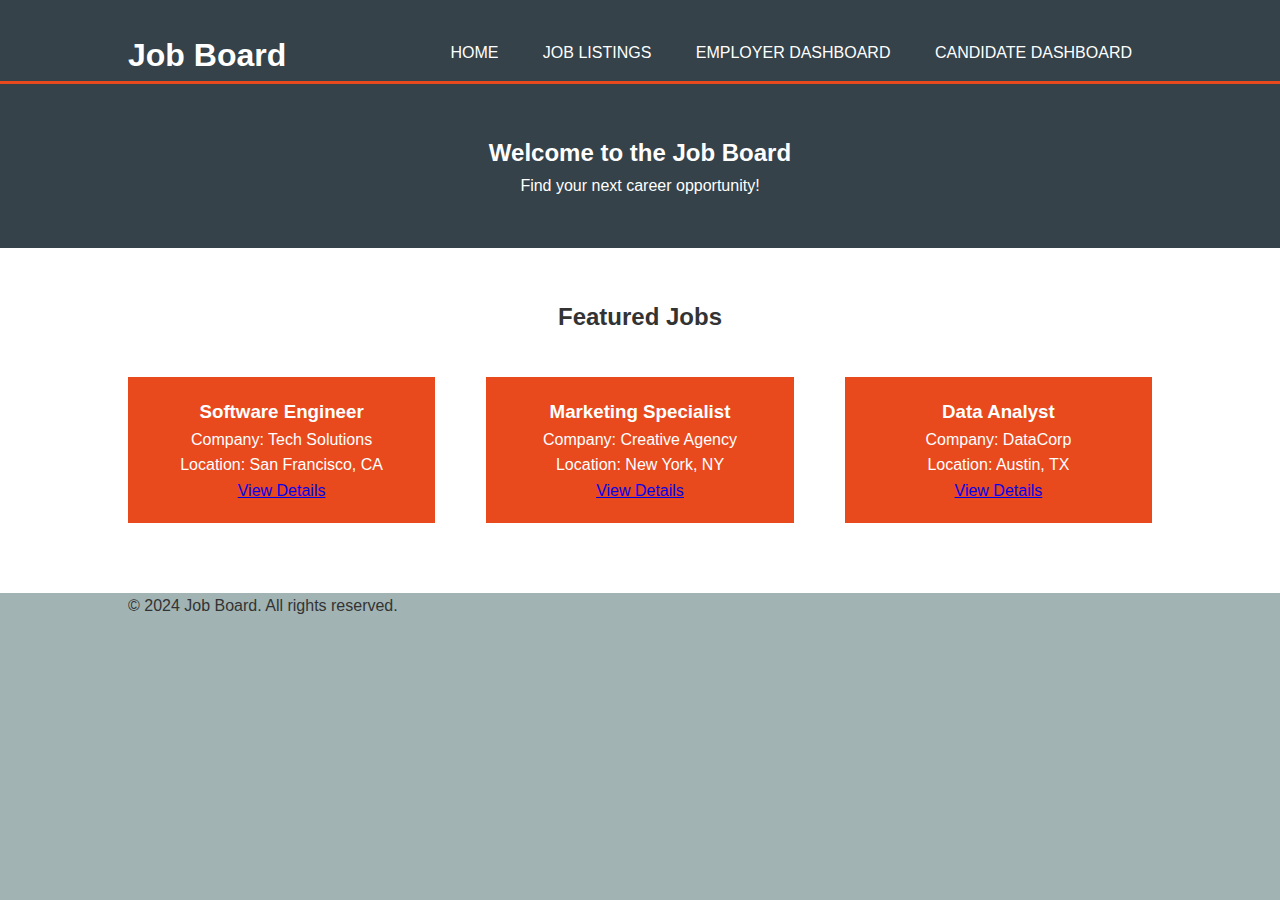
<file: index.html>
<!DOCTYPE html>
<html lang="en">
<head>
    <meta charset="UTF-8">
    <meta name="viewport" content="width=device-width, initial-scale=1.0">
    <title>Job Board</title>
    <link rel="stylesheet" href="styles.css">
</head>
<body style="background-color: rgb(161, 179, 179);">
    <header>
        <div class="container">
            <h1>Job Board</h1>
            <nav>
                <ul>
                    <li><a href="index.html">Home</a></li>
                    <li><a href="job-listings.html">Job Listings</a></li>
                    <li><a href="empdash.html">Employer Dashboard</a></li>
                    <li><a href="candash.html">Candidate Dashboard</a></li>
                </ul>
            </nav>
        </div>
    </header>

    <section class="welcome-section">
        <div class="container">
            <h2>Welcome to the Job Board</h2>
            <p>Find your next career opportunity!</p>
        </div>
    </section>

    <section class="featured-jobs">
        <div class="container">
            <h2>Featured Jobs</h2>
            <div class="job-list">
                <div class="job-item">
                    <h3>Software Engineer</h3>
                    <p>Company: Tech Solutions</p>
                    <p>Location: San Francisco, CA</p>
                    <a href="job-detail.html" class="btn">View Details</a>
                </div>
                <div class="job-item">
                    <h3>Marketing Specialist</h3>
                    <p>Company: Creative Agency</p>
                    <p>Location: New York, NY</p>
                    <a href="job-detail.html" class="btn">View Details</a>
                </div>
                <div class="job-item">
                    <h3>Data Analyst</h3>
                    <p>Company: DataCorp</p>
                    <p>Location: Austin, TX</p>
                    <a href="job-detail.html" class="btn">View Details</a>
                </div>
            </div>
        </div>
    </section>

    <footer>
        <div class="container">
            <p>&copy; 2024 Job Board. All rights reserved.</p>
        </div>
    </footer>
</body>
</html>
</file>
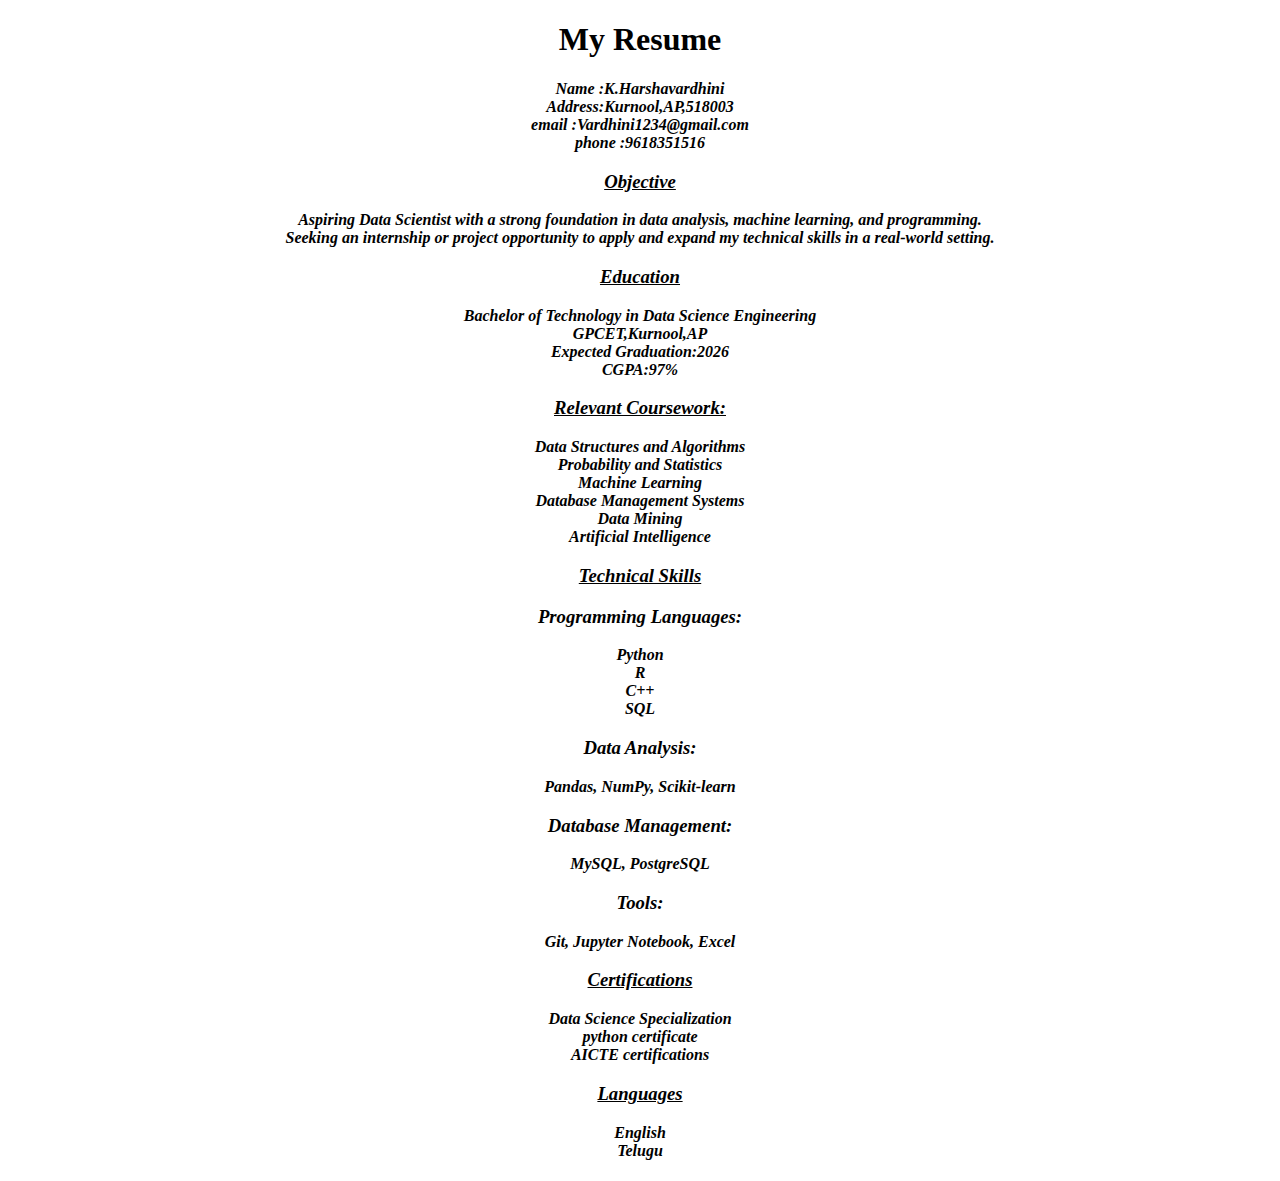
<file: about.html>
<!DOCTYPE html>
<html lang="en">
<head>
    <meta charset="UTF-8">
    <meta name="viewport" content="width=device-width, initial-scale=1.0">
    <title>Document</title>
</head>
<body background="https://landing.adobe.com/dam/2017/images/374113-edu-resume-template.marquee-background-image.1440x888.jpg">
    <center><h1>My Resume</h1>
    <h4><i>
        Name   :K.Harshavardhini<br>
        Address:Kurnool,AP,518003<br>
        email  :Vardhini1234@gmail.com<br>
        phone  :9618351516<br>


<h3><u>Objective</u></h3>
Aspiring Data Scientist with a strong foundation in data analysis, machine learning, and programming.<br>Seeking an internship or project opportunity to apply and expand my technical skills in a real-world setting.

<h3><u>Education</u></h3>
Bachelor of Technology in Data Science Engineering<br>
GPCET,Kurnool,AP<br>
Expected Graduation:2026<br>

CGPA:97%<br>
<h3><u>Relevant Coursework:</u></h3>

Data Structures and Algorithms<br>
Probability and Statistics<br>
Machine Learning<br>
Database Management Systems<br>
Data Mining<br>
Artificial Intelligence<br>
<h3><u>Technical Skills</u></h3>

<h3>Programming Languages:</h3> Python<br> R<br> C++<br> SQL<br>
<h3>Data Analysis:</h3> Pandas, NumPy, Scikit-learn<br>
<h3>Database Management:</h3> MySQL, PostgreSQL<br>
<h3>Tools:</h3> Git, Jupyter Notebook, Excel<br>

<h3><u>Certifications</u></h3>
Data Science Specialization<br>
python certificate<br>
AICTE certifications<br>
<h3><u>Languages</u></h3>
English<br>
Telugu
    </i></h4></center>
</body>
</html>
</file>
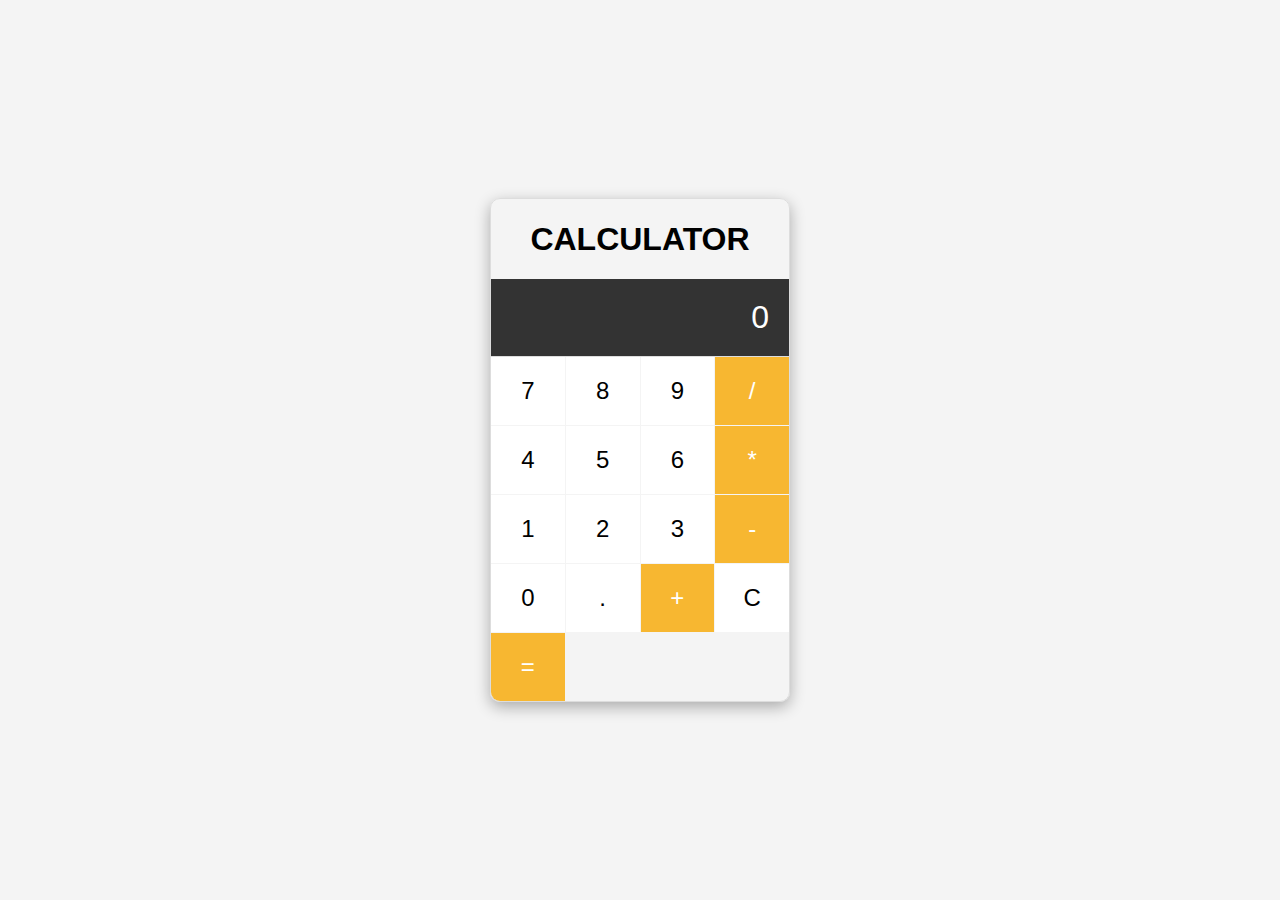
<file: cal.html>
<!DOCTYPE html>
<html lang="en">
<head>
    <meta charset="UTF-8">
    <meta name="viewport" content="width=device-width, initial-scale=1.0">
    <title>Calculator</title>
    <link rel="stylesheet" href="calu.css">
</head>
<body background="https://img.freepik.com/free-vector/white-abstract-background_23-2148806276.jpg">
    <div class="calculator">
        <center><h1>CALCULATOR</h1></center>
        <div id="display">0</div>
        <div class="buttons">
      
            <button class="btn" data-value="7">7</button>
            <button class="btn" data-value="8">8</button>
            <button class="btn" data-value="9">9</button>
            <button class="btn operator" data-value="/">/</button>
            <button class="btn" data-value="4">4</button>
            <button class="btn" data-value="5">5</button>
            <button class="btn" data-value="6">6</button>
            <button class="btn operator" data-value="*">*</button>
            <button class="btn" data-value="1">1</button>
            <button class="btn" data-value="2">2</button>
            <button class="btn" data-value="3">3</button>
            <button class="btn operator" data-value="-">-</button>
            <button class="btn" data-value="0">0</button>
            <button class="btn" data-value=".">.</button>
            <button class="btn operator" data-value="+">+</button>
            <button class="btn" data-value="C">C</button>
            <button class="btn operator" data-value="=">=</button>
        </div>
    </div>
    <script src="script.js"></script>
</body>
</html>
</file>
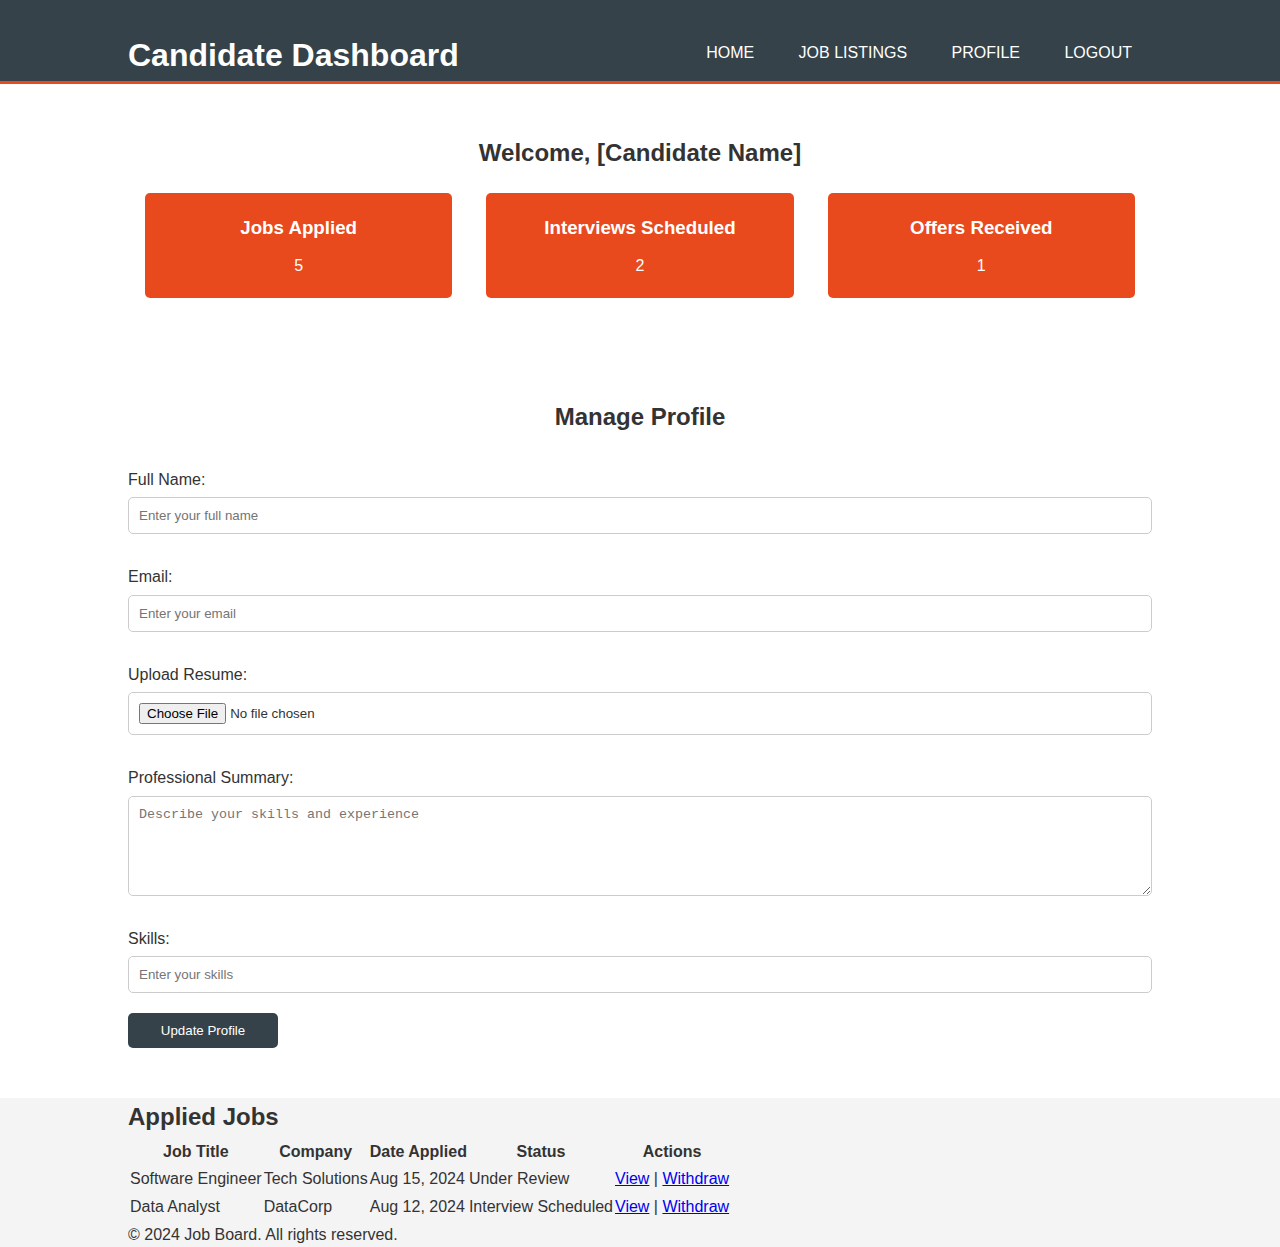
<file: candash.html>
<!DOCTYPE html>
<html lang="en">
<head>
    <meta charset="UTF-8">
    <meta name="viewport" content="width=device-width, initial-scale=1.0">
    <title>Candidate Dashboard - Job Board</title>
    <link rel="stylesheet" href="cand.css">
</head>
<body>
    <header>
        <div class="container">
            <h1>Candidate Dashboard</h1>
            <nav>
                <ul>
                    <li><a href="index.html">Home</a></li>
                    <li><a href="job-listings.html">Job Listings</a></li>
                    <li><a href="#">Profile</a></li>
                    <li><a href="#">Logout</a></li>
                </ul>
            </nav>
        </div>
    </header>

    <section class="dashboard-overview">
        <div class="container">
            <h2>Welcome, [Candidate Name]</h2>
            <div class="stats">
                <div class="stat-item">
                    <h3>Jobs Applied</h3>
                    <p>5</p>
                </div>
                <div class="stat-item">
                    <h3>Interviews Scheduled</h3>
                    <p>2</p>
                </div>
                <div class="stat-item">
                    <h3>Offers Received</h3>
                    <p>1</p>
                </div>
            </div>
        </div>
    </section>

    <section class="profile-management">
        <div class="container">
            <h2>Manage Profile</h2>
            <form>
                <label for="full-name">Full Name:</label>
                <input type="text" id="full-name" name="full-name" placeholder="Enter your full name">

                <label for="email">Email:</label>
                <input type="email" id="email" name="email" placeholder="Enter your email">

                <label for="resume">Upload Resume:</label>
                <input type="file" id="resume" name="resume">

                <label for="summary">Professional Summary:</label>
                <textarea id="summary" name="summary" placeholder="Describe your skills and experience"></textarea>

                <label for="skills">Skills:</label>
                <input type="text" id="skills" name="skills" placeholder="Enter your skills">

                <button type="submit" class="btn">Update Profile</button>
            </form>
        </div>
    </section>

    <section class="applied-jobs">
        <div class="container">
            <h2>Applied Jobs</h2>
            <table>
                <thead>
                    <tr>
                        <th>Job Title</th>
                        <th>Company</th>
                        <th>Date Applied</th>
                        <th>Status</th>
                        <th>Actions</th>
                    </tr>
                </thead>
                <tbody>
                    <tr>
                        <td>Software Engineer</td>
                        <td>Tech Solutions</td>
                        <td>Aug 15, 2024</td>
                        <td>Under Review</td>
                        <td>
                            <a href="#">View</a> | <a href="#">Withdraw</a>
                        </td>
                    </tr>
                    <tr>
                        <td>Data Analyst</td>
                        <td>DataCorp</td>
                        <td>Aug 12, 2024</td>
                        <td>Interview Scheduled</td>
                        <td>
                            <a href="#">View</a> | <a href="#">Withdraw</a>
                        </td>
                    </tr>
                </tbody>
            </table>
        </div>
    </section>

    <footer>
        <div class="container">
            <p>&copy; 2024 Job Board. All rights reserved.</p>
        </div>
    </footer>
</body>
</html>
</file>
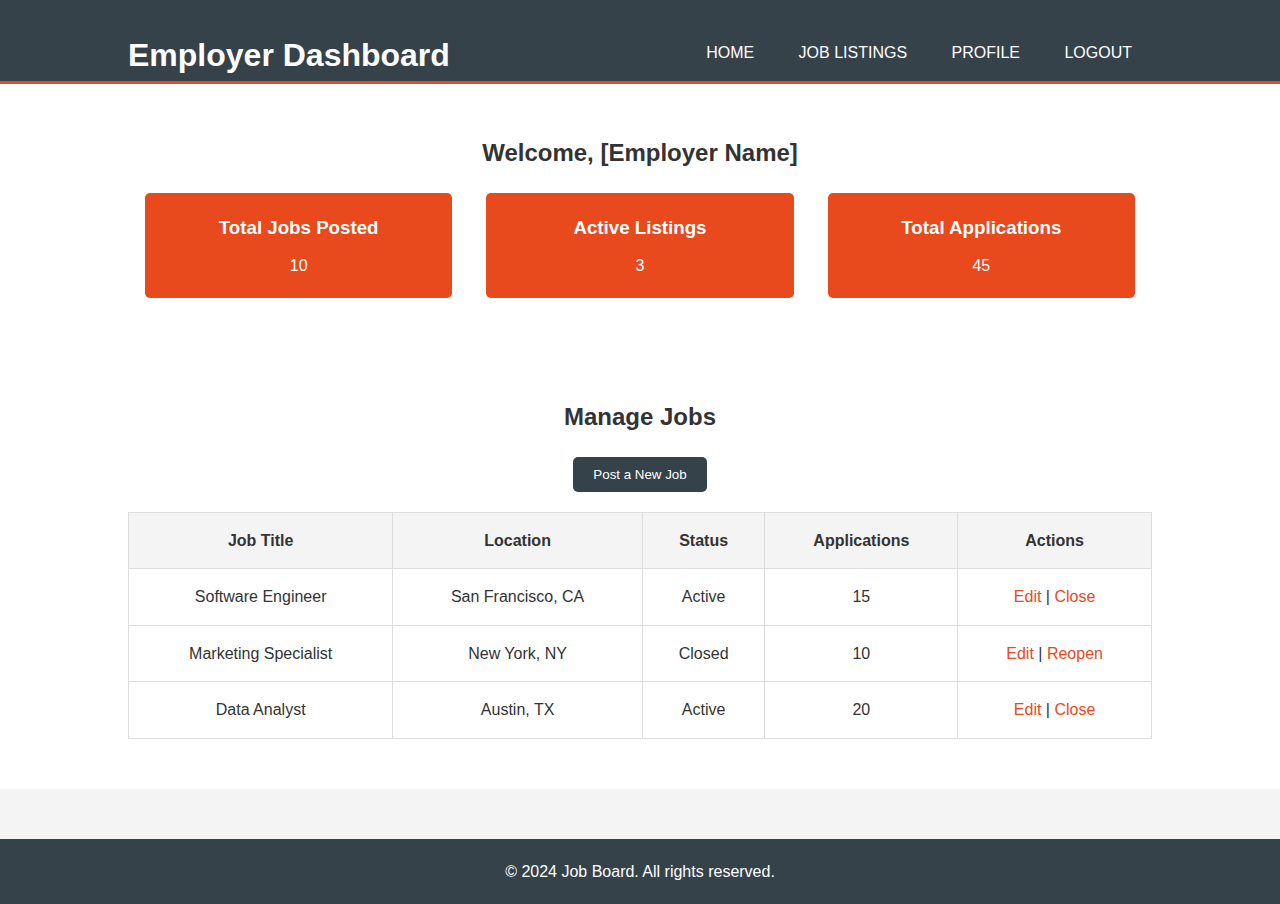
<file: empdash.html>
<!DOCTYPE html>
<html lang="en">
<head>
    <meta charset="UTF-8">
    <meta name="viewport" content="width=device-width, initial-scale=1.0">
    <title>Employer Dashboard - Job Board</title>
    <link rel="stylesheet" href="emp.css">
</head>
<body>
    <header>
        <div class="container">
            <h1>Employer Dashboard</h1>
            <nav>
                <ul>
                    <li><a href="index.html">Home</a></li>
                    <li><a href="job-listings.html">Job Listings</a></li>
                    <li><a href="#">Profile</a></li>
                    <li><a href="#">Logout</a></li>
                </ul>
            </nav>
        </div>
    </header>

    <section class="dashboard-overview">
        <div class="container">
            <h2>Welcome, [Employer Name]</h2>
            <div class="stats">
                <div class="stat-item">
                    <h3>Total Jobs Posted</h3>
                    <p>10</p>
                </div>
                <div class="stat-item">
                    <h3>Active Listings</h3>
                    <p>3</p>
                </div>
                <div class="stat-item">
                    <h3>Total Applications</h3>
                    <p>45</p>
                </div>
            </div>
        </div>
    </section>

    <section class="job-management">
        <div class="container">
            <h2>Manage Jobs</h2>
            <button class="btn">Post a New Job</button>
            <table>
                <thead>
                    <tr>
                        <th>Job Title</th>
                        <th>Location</th>
                        <th>Status</th>
                        <th>Applications</th>
                        <th>Actions</th>
                    </tr>
                </thead>
                <tbody>
                    <tr>
                        <td>Software Engineer</td>
                        <td>San Francisco, CA</td>
                        <td>Active</td>
                        <td>15</td>
                        <td>
                            <a href="#">Edit</a> | <a href="#">Close</a>
                        </td>
                    </tr>
                    <tr>
                        <td>Marketing Specialist</td>
                        <td>New York, NY</td>
                        <td>Closed</td>
                        <td>10</td>
                        <td>
                            <a href="#">Edit</a> | <a href="#">Reopen</a>
                        </td>
                    </tr>
                    <tr>
                        <td>Data Analyst</td>
                        <td>Austin, TX</td>
                        <td>Active</td>
                        <td>20</td>
                        <td>
                            <a href="#">Edit</a> | <a href="#">Close</a>
                        </td>
                    </tr>
                </tbody>
            </table>
        </div>
    </section>

    <footer>
        <div class="container">
            <p>&copy; 2024 Job Board. All rights reserved.</p>
        </div>
    </footer>
</body>
</html>
</file>
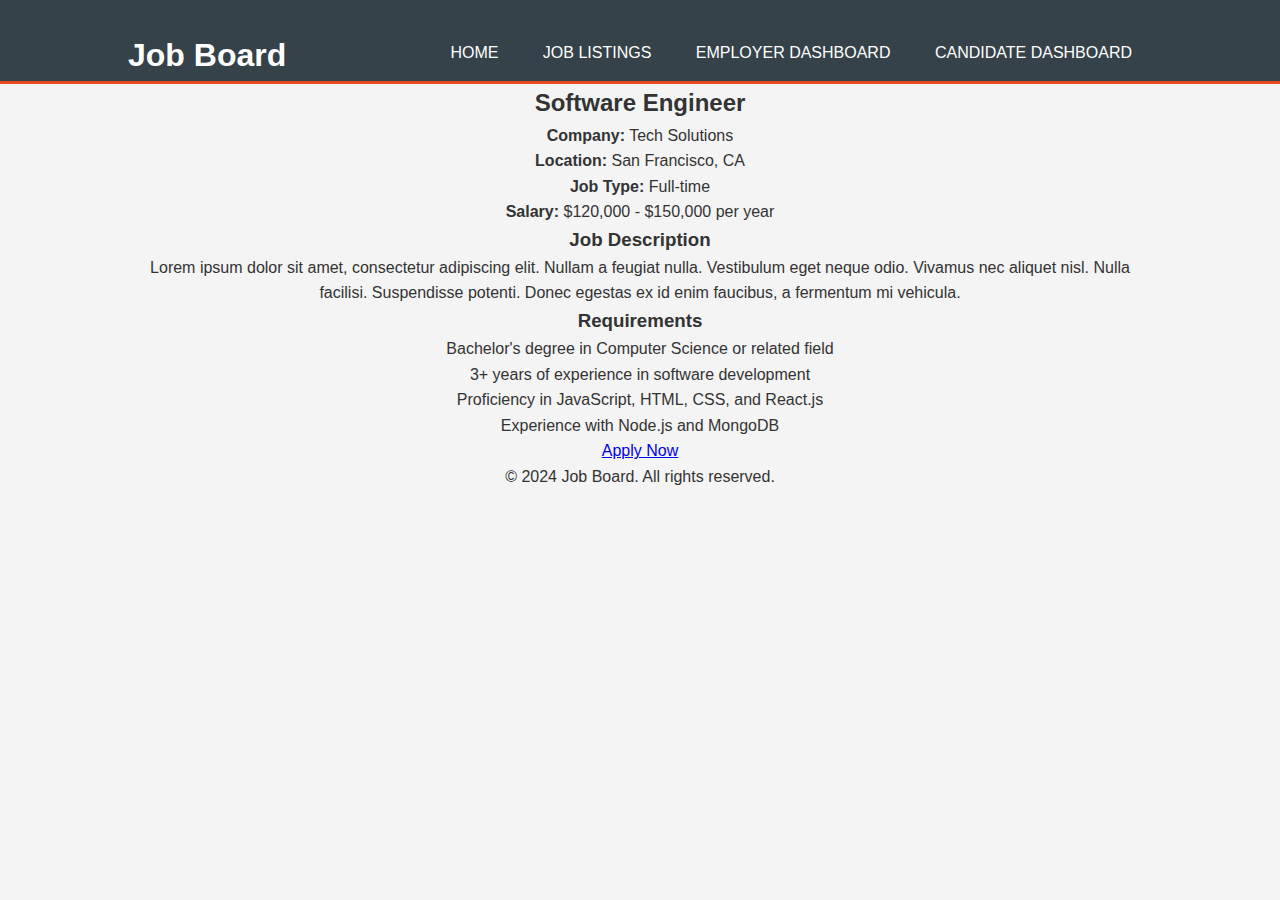
<file: job-detail.html>
<!DOCTYPE html>
<html lang="en">
<head>
    <meta charset="UTF-8">
    <meta name="viewport" content="width=device-width, initial-scale=1.0">
    <title>Job Detail - Job Board</title>
    <link rel="stylesheet" href="styles.css">
</head>
<body background="https://cdn.phenompeople.com/CareerConnectResources/QAAIGLOBAL/images/Searchjobs-1585183696902.jpg">
    <center><header>
        <div class="container">
            <h1>Job Board</h1>
            <nav>
                <ul>
                    <li><a href="index.html">Home</a></li>
                    <li><a href="job-listings.html">Job Listings</a></li>
                    <li><a href="#">Employer Dashboard</a></li>
                    <li><a href="#">Candidate Dashboard</a></li>
                </ul>
            </nav>
        </div>
    </header>

    <section class="job-detail-section">
        <div class="container">
            <h2>Software Engineer</h2>
            <p><strong>Company:</strong> Tech Solutions</p>
            <p><strong>Location:</strong> San Francisco, CA</p>
            <p><strong>Job Type:</strong> Full-time</p>
            <p><strong>Salary:</strong> $120,000 - $150,000 per year</p>
            <h3>Job Description</h3>
            <p>Lorem ipsum dolor sit amet, consectetur adipiscing elit. Nullam a feugiat nulla. Vestibulum eget neque odio. Vivamus nec aliquet nisl. Nulla facilisi. Suspendisse potenti. Donec egestas ex id enim faucibus, a fermentum mi vehicula.</p>
            <h3>Requirements</h3>
            <ul>
                <li>Bachelor's degree in Computer Science or related field</li>
                <li>3+ years of experience in software development</li>
                <li>Proficiency in JavaScript, HTML, CSS, and React.js</li>
                <li>Experience with Node.js and MongoDB</li>
            </ul>
            <a href="#" class="btn">Apply Now</a>
        </div>
    </section>

    <footer>
        <div class="container">
            <p>&copy; 2024 Job Board. All rights reserved.</p>
        </div>
    </footer>
</center>
</body>
</html>
</file>
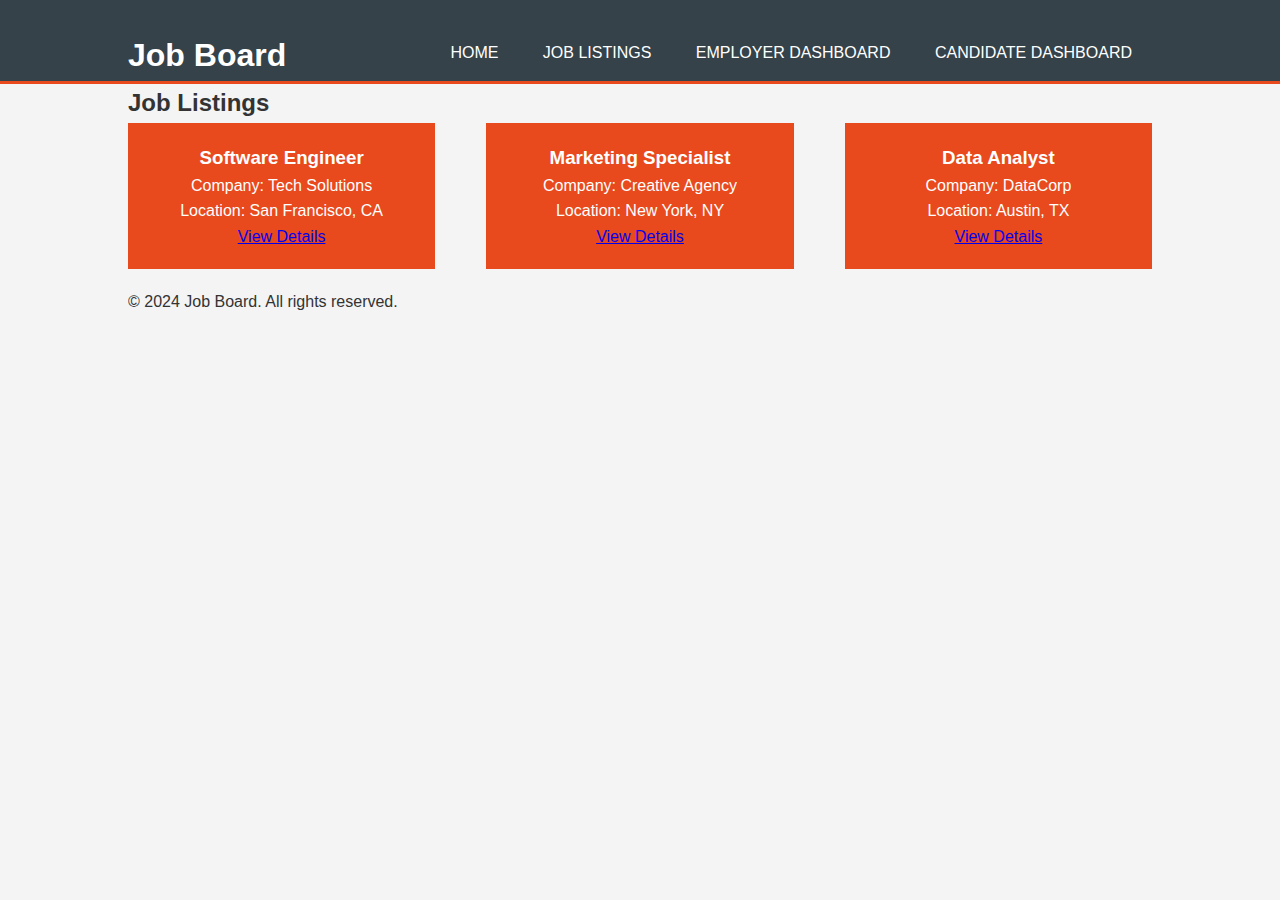
<file: job-listings.html>
<!DOCTYPE html>
<html lang="en">
<head>
    <meta charset="UTF-8">
    <meta name="viewport" content="width=device-width, initial-scale=1.0">
    <title>Job Listings - Job Board</title>
    <link rel="stylesheet" href="styles.css">
</head>
<body background="https://cdn.phenompeople.com/CareerConnectResources/QAAIGLOBAL/images/Searchjobs-1585183696902.jpg">
    
    <header>
        <div class="container">
            <h1>Job Board</h1>
            <nav>
                <ul>
                    <li><a href="index.html">Home</a></li>
                    <li><a href="job-listings.html">Job Listings</a></li>
                    <li><a href="#">Employer Dashboard</a></li>
                    <li><a href="#">Candidate Dashboard</a></li>
                </ul>
            </nav>
        </div>
    </header>

    <section class="job-listings-section">
        <div class="container">
            <h2>Job Listings</h2>
            <div class="job-list">
                <div class="job-item">
                    <h3>Software Engineer</h3>
                    <p>Company: Tech Solutions</p>
                    <p>Location: San Francisco, CA</p>
                    <a href="job-detail.html" class="btn">View Details</a>
                </div>
                <div class="job-item">
                    <h3>Marketing Specialist</h3>
                    <p>Company: Creative Agency</p>
                    <p>Location: New York, NY</p>
                    <a href="job-detail.html" class="btn">View Details</a>
                </div>
                <div class="job-item">
                    <h3>Data Analyst</h3>
                    <p>Company: DataCorp</p>
                    <p>Location: Austin, TX</p>
                    <a href="job-detail.html" class="btn">View Details</a>
                </div>
            </div>
        </div>
    </section>

    <footer>
        <div class="container">
            <p>&copy; 2024 Job Board. All rights reserved.</p>
        </div>
    </footer>
</body>
</html>
</file>
<file: calu.css>
* {
    box-sizing: border-box;
}

body {
    display: flex;
    justify-content: center;
    align-items: center;
    height: 100vh;
    margin: 0;
    font-family: Arial, sans-serif;
    background-color: #f4f4f4;
}

.calculator {
    width: 300px;
    border: 1px solid #ddd;
    border-radius: 10px;
    box-shadow: 0 5px 15px rgba(0, 0, 0, 0.3);
    overflow: hidden;
}

#display {
    padding: 20px;
    font-size: 2em;
    background-color: #333;
    color: white;
    text-align: right;
    border-bottom: 1px solid #ddd;
}

.buttons {
    display: grid;
    grid-template-columns: repeat(4, 1fr);
    gap: 1px;
}

.btn {
    padding: 20px;
    font-size: 1.5em;
    background-color: #fff;
    border: none;
    cursor: pointer;
    outline: none;
    transition: background-color 0.2s;
}

.btn:hover {
    background-color: #f0f0f0;
}

.operator {
    background-color: #f7b731;
    color: white;
}

.operator:hover {
    background-color: #f0932b;
}
</file>
<file: styles.css>
/* Basic Reset */
* {
    margin: 0;
    padding: 0;
    box-sizing: border-box;
}

body {
    font-family: Arial, sans-serif;
    background-color: #f4f4f4;
    color: #333;
    line-height: 1.6;
}

/* Container */
.container {
    width: 80%;
    margin: auto;
    overflow: hidden;
}

/* Header */
header {
    background: #35424a;
    color: #ffffff;
    padding-top: 30px;
    min-height: 70px;
    border-bottom: #e8491d 3px solid;
}

header a {
    color: #ffffff;
    text-decoration: none;
    text-transform: uppercase;
    font-size: 16px;
}

header ul {
    padding: 0;
    list-style: none;
}

header ul li {
    display: inline;
    padding: 0 20px 0 20px;
}

header h1 {
    float: left;
    margin-top: 0;
}

header nav {
    float: right;
    margin-top: 10px;
}

/* Welcome Section */
.welcome-section {
    background: #35424a;
    color: #ffffff;
    padding: 50px 0;
    text-align: center;
}

/* Featured Jobs Section */
.featured-jobs {
    padding: 50px 0;
    background: #ffffff;
}

.featured-jobs h2 {
    text-align: center;
    margin-bottom: 40px;
}

.job-list {
    display: flex;
    justify-content: space-between;
    flex-wrap: wrap;
}

.job-item {
    background: #e8491d;
    color: #ffffff;
    padding: 20px;
    margin-bottom: 20px;
    width: 30%;
    text-align: center;
}
</file>
<file: cand.css>
/* Basic Reset */
* {
    margin: 0;
    padding: 0;
    box-sizing: border-box;
}

body {
    font-family: Arial, sans-serif;
    background-color: #f4f4f4;
    color: #333;
    line-height: 1.6;
}

.container {
    width: 80%;
    margin: auto;
    overflow: hidden;
}

header {
    background: #35424a;
    color: #ffffff;
    padding-top: 30px;
    min-height: 70px;
    border-bottom: #e8491d 3px solid;
}

header a {
    color: #ffffff;
    text-decoration: none;
    text-transform: uppercase;
    font-size: 16px;
}

header ul {
    padding: 0;
    list-style: none;
}

header ul li {
    display: inline;
    padding: 0 20px 0 20px;
}

header h1 {
    float: left;
    margin-top: 0;
}

header nav {
    float: right;
    margin-top: 10px;
}

/* Dashboard Overview */
.dashboard-overview {
    padding: 50px 0;
    background: #ffffff;
    text-align: center;
}

.stats {
    display: flex;
    justify-content: space-around;
    margin-top: 20px;
}

.stat-item {
    background: #e8491d;
    color: #ffffff;
    padding: 20px;
    border-radius: 5px;
    width: 30%;
}

.stat-item h3 {
    margin-bottom: 10px;
}

/* Profile Management */
.profile-management {
    padding: 50px 0;
    background: #ffffff;
}

.profile-management h2 {
    margin-bottom: 20px;
    text-align: center;
}

form {
    display: flex;
    flex-direction: column;
}

label {
    margin: 10px 0 5px 0;
}

input[type="text"],
input[type="email"],
input[type="file"],
textarea {
    padding: 10px;
    margin-bottom: 20px;
    width: 100%;
    border: 1px solid #ccc;
    border-radius: 5px;
}

textarea {
    height: 100px;
}

.btn {
    padding: 10px 20px;
    background: #35424a;
    color: #ffffff;
    border: none;
    cursor: pointer;
    border-radius: 5px;
    width: 150px;
    margin:
</file>
<file: emp.css>
/* Basic Reset */
* {
    margin: 0;
    padding: 0;
    box-sizing: border-box;
}

body {
    font-family: Arial, sans-serif;
    background-color: #f4f4f4;
    color: #333;
    line-height: 1.6;
}

.container {
    width: 80%;
    margin: auto;
    overflow: hidden;
}

header {
    background: #35424a;
    color: #ffffff;
    padding-top: 30px;
    min-height: 70px;
    border-bottom: #e8491d 3px solid;
}

header a {
    color: #ffffff;
    text-decoration: none;
    text-transform: uppercase;
    font-size: 16px;
}

header ul {
    padding: 0;
    list-style: none;
}

header ul li {
    display: inline;
    padding: 0 20px 0 20px;
}

header h1 {
    float: left;
    margin-top: 0;
}

header nav {
    float: right;
    margin-top: 10px;
}

/* Dashboard Overview */
.dashboard-overview {
    padding: 50px 0;
    background: #ffffff;
    text-align: center;
}

.stats {
    display: flex;
    justify-content: space-around;
    margin-top: 20px;
}

.stat-item {
    background: #e8491d;
    color: #ffffff;
    padding: 20px;
    border-radius: 5px;
    width: 30%;
}

.stat-item h3 {
    margin-bottom: 10px;
}

/* Job Management */
.job-management {
    padding: 50px 0;
    background: #ffffff;
}

.job-management h2 {
    margin-bottom: 20px;
    text-align: center;
}

.job-management .btn {
    display: block;
    margin: 20px auto;
    padding: 10px 20px;
    background: #35424a;
    color: #ffffff;
    border: none;
    cursor: pointer;
    border-radius: 5px;
}

table {
    width: 100%;
    border-collapse: collapse;
    margin-top: 20px;
}

table, th, td {
    border: 1px solid #ddd;
}

th, td {
    padding: 15px;
    text-align: center;
}

th {
    background-color: #f4f4f4;
}

td a {
    color: #e8491d;
    text-decoration: none;
}

td a:hover {
    text-decoration: underline;
}

/* Footer */
footer {
    background: #35424a;
    color: #ffffff;
    text-align: center;
    padding: 20px 0;
    margin-top: 50px;
}
</file>
